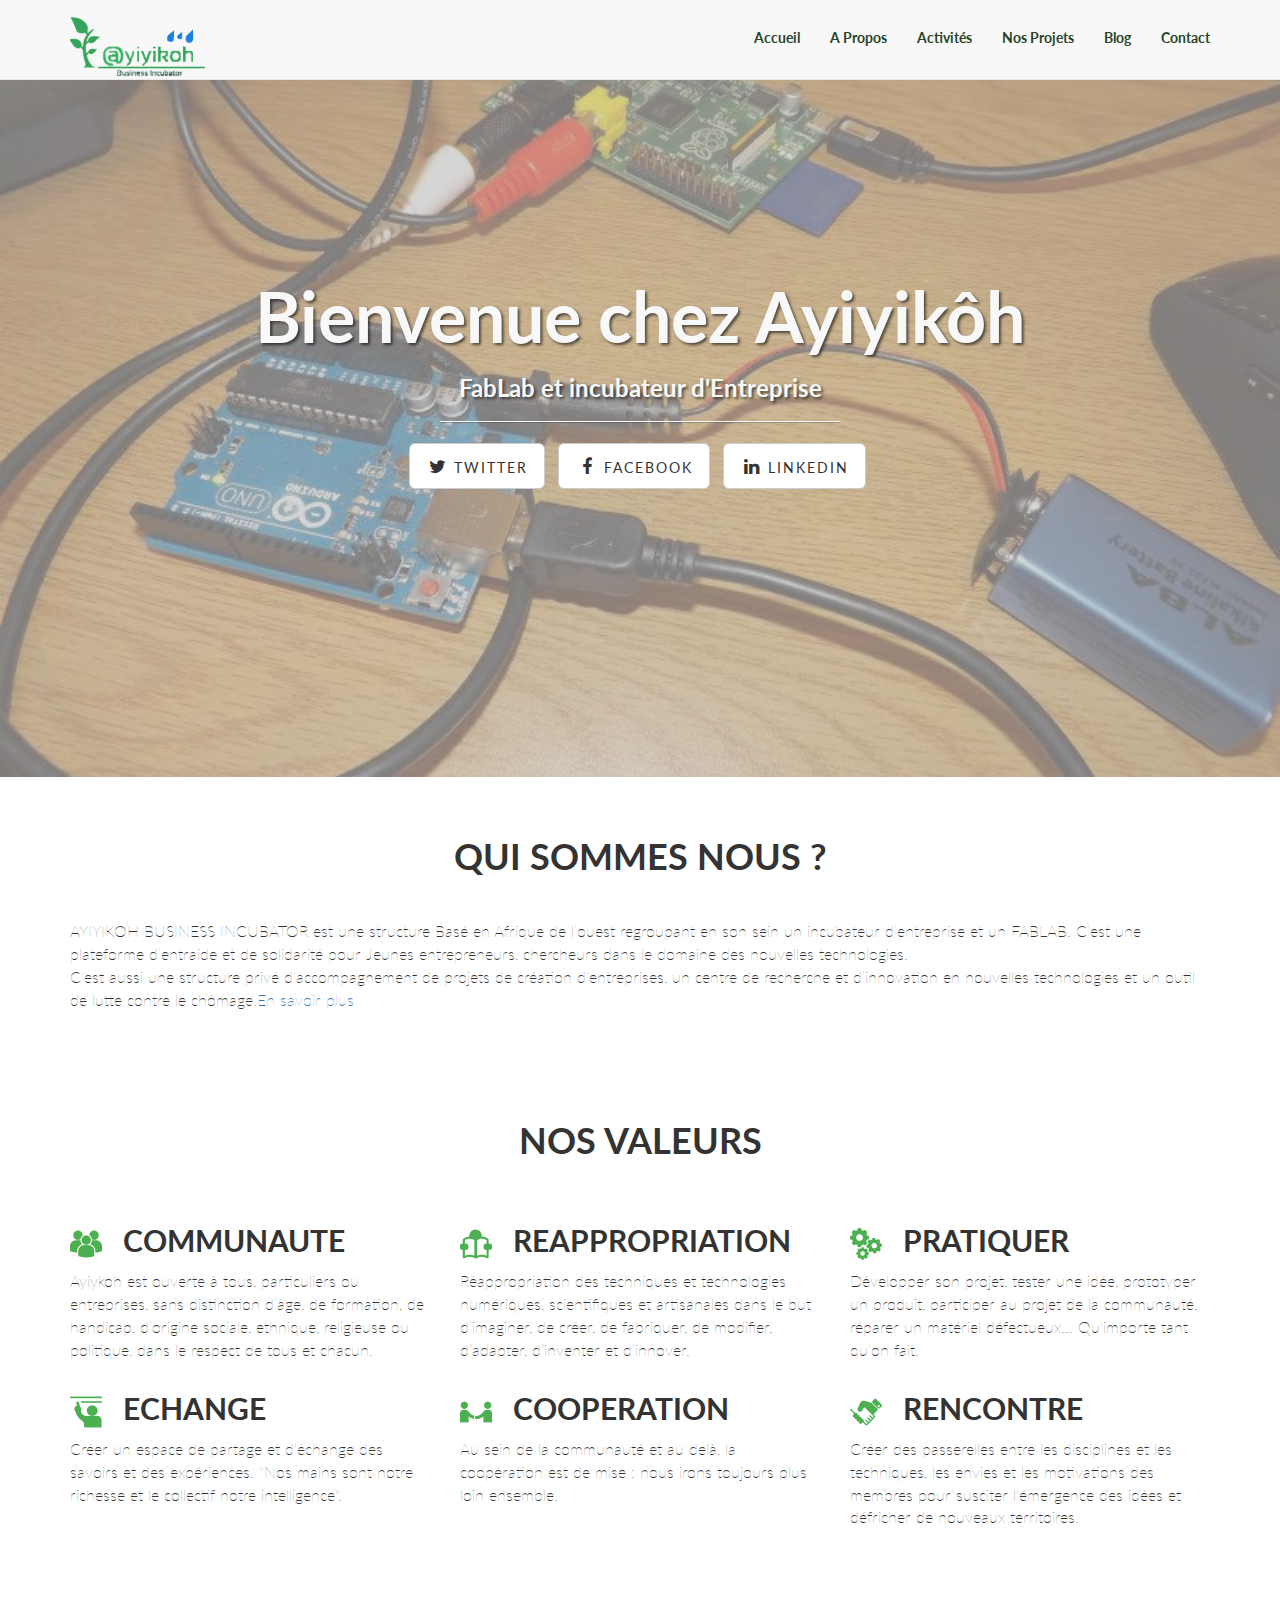
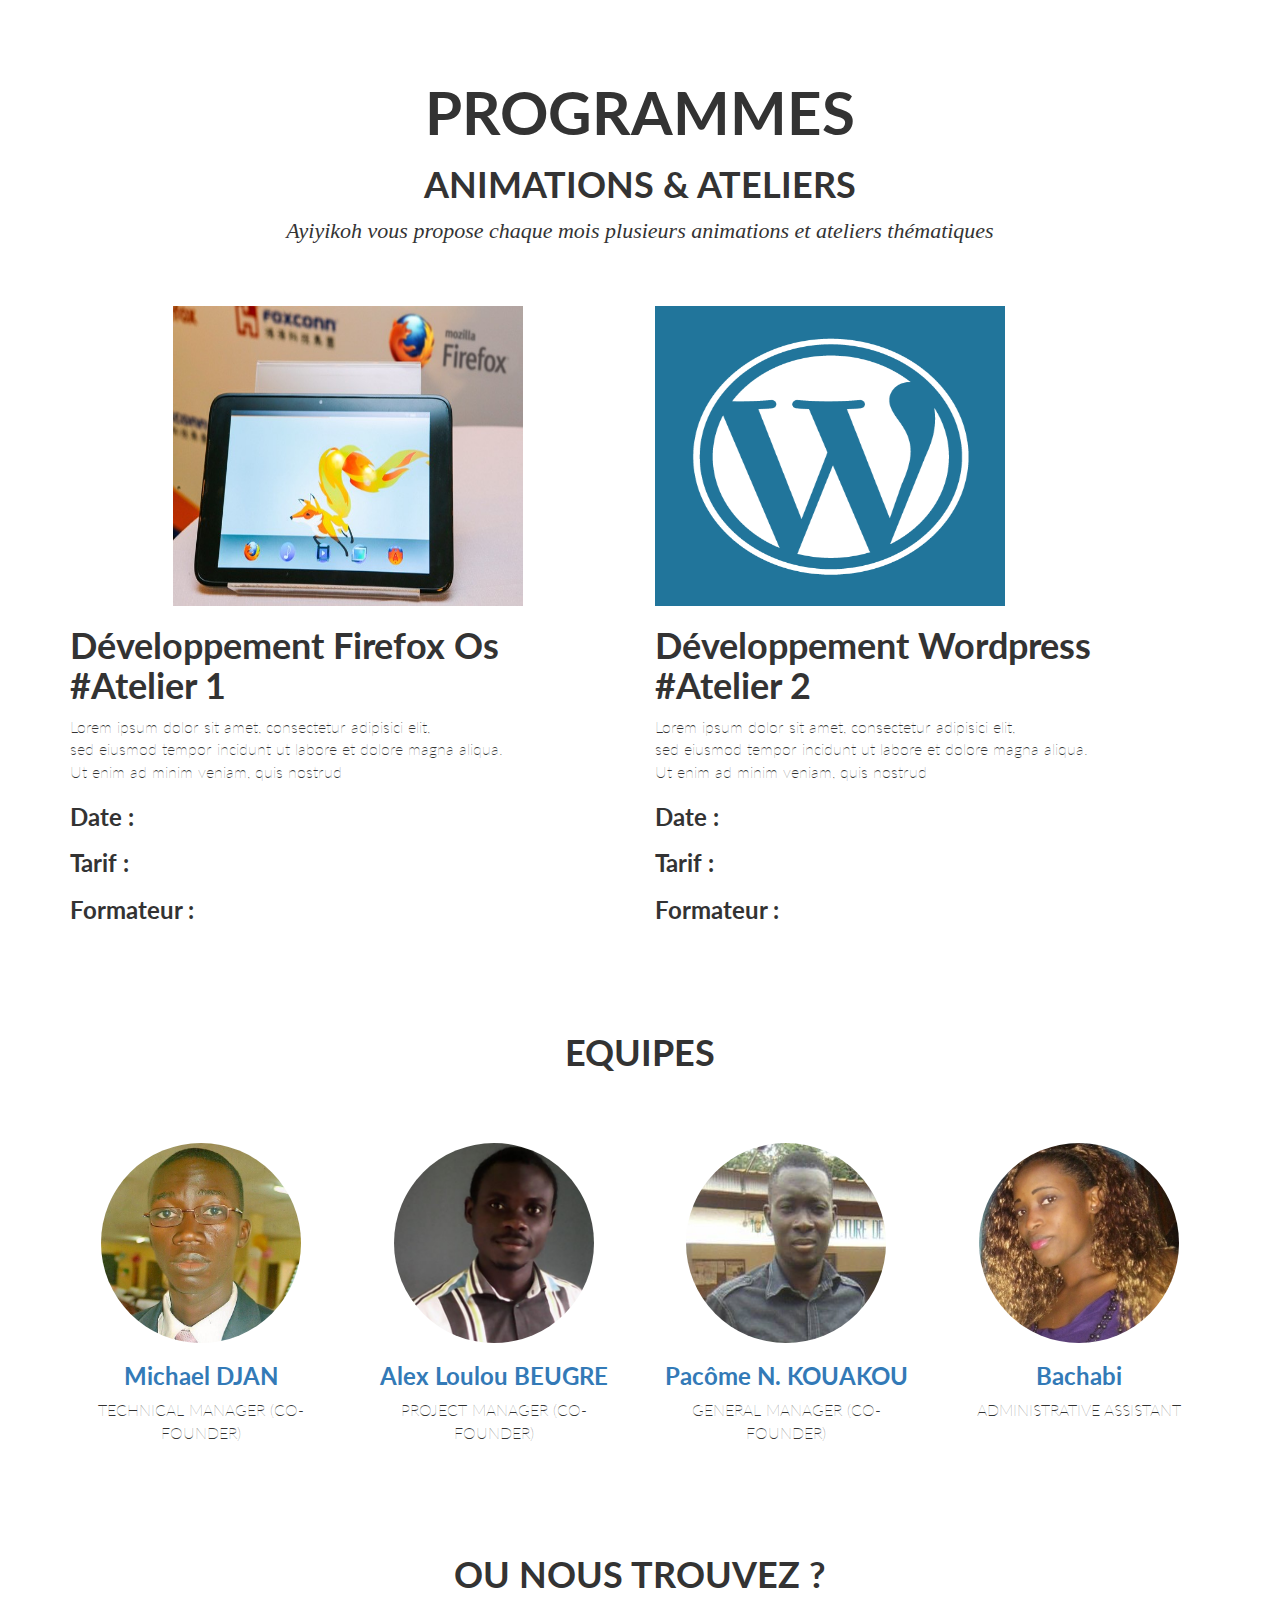
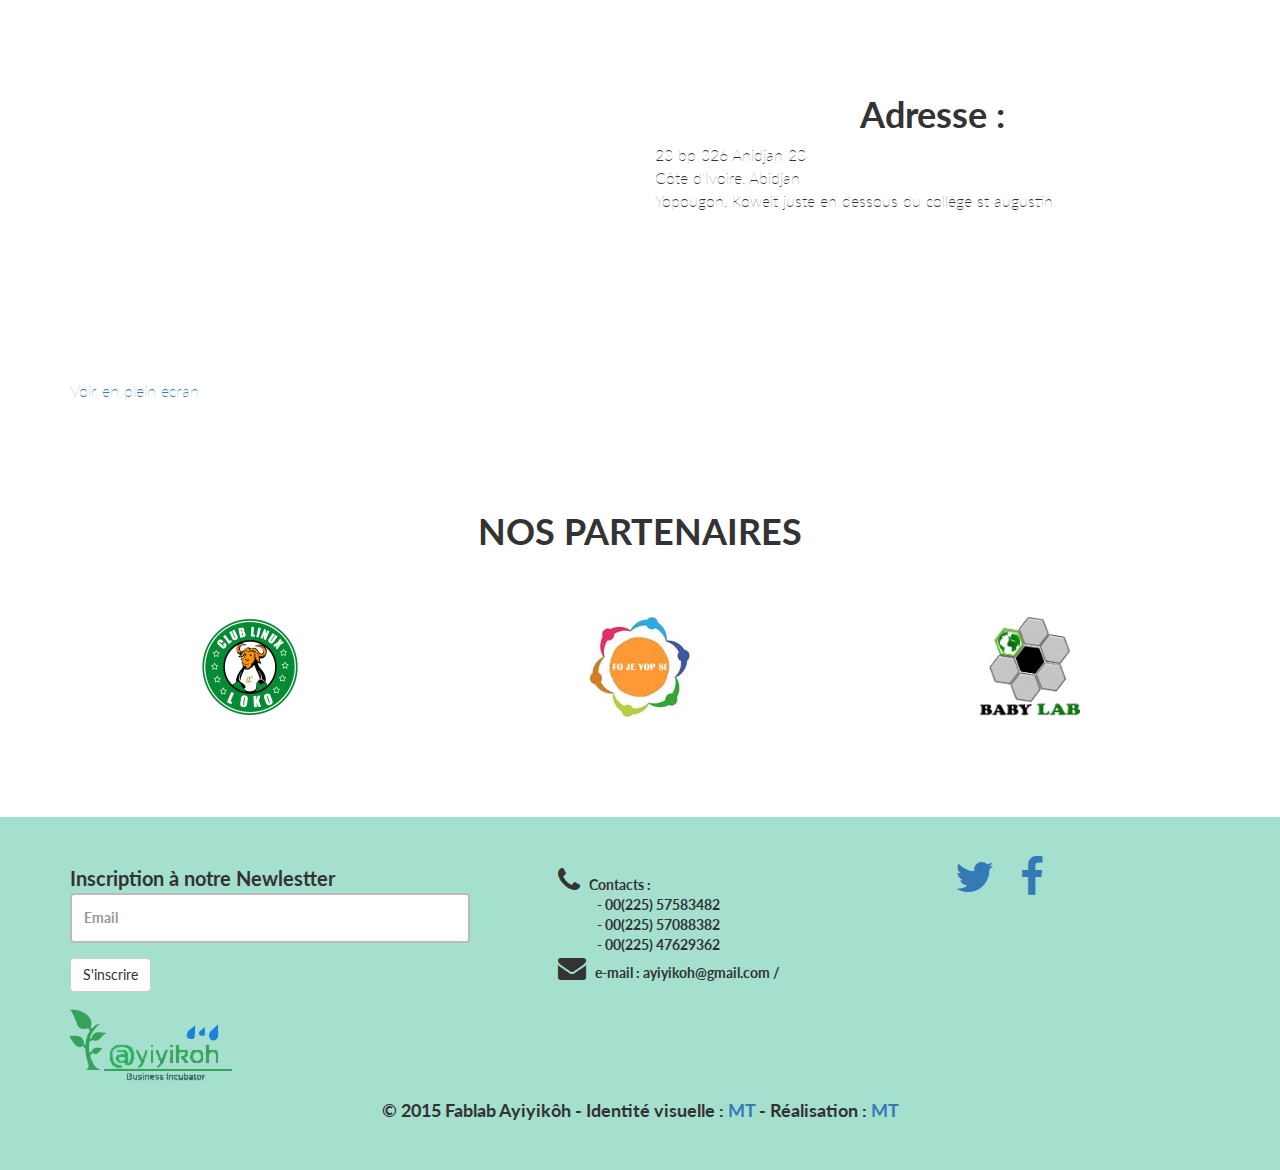
<file: index.html>
<!DOCTYPE html>
    <head>
        <meta charset="utf-8">
        <meta http-equiv="X-UA-Compatible" content="IE=edge">
        <meta name="viewport" content="width=device-width, initial-scale=1">
        <meta name="description" content="">
        <meta name="author" content="">
        <title>Bienvenue a Ayiyikoh</title>
        <!-- Bootstrap Core CSS -->
        <link href="css/bootstrap.min.css" rel="stylesheet">
        <!-- Custom CSS -->
        <link href="css/landing-page.css" rel="stylesheet">
        <!-- Custom Fonts -->
        <link href="font-awesome/css/font-awesome.min.css" rel="stylesheet" type="text/css">
        <link href="http://fonts.googleapis.com/css?family=Lato:300,400,700,300italic,400italic,700italic" rel="stylesheet" type="text/css">
        <!-- HTML5 Shim and Respond.js IE8 support of HTML5 elements and media
        queries -->
        <!-- WARNING: Respond.js doesn't work if you view the page via file://
        -->
        <!--[if lt IE 9]>
            <script src="https://oss.maxcdn.com/libs/html5shiv/3.7.0/html5shiv.js"></script>
            <script src="https://oss.maxcdn.com/libs/respond.js/1.4.2/respond.min.js"></script>
        <![endif]-->
        <!--script type="text/javascript">
            $('#alex').on('shown.bs.modal', function () {
            $('#myInput').focus()
        })
        </script>-->
    </head><body>
        <!-- Navigation -->
        <nav class="navbar navbar-default navbar-fixed-top topnav" role="navigation" id="fixed">
            <div class="container topnav">
                <!-- Brand and toggle get grouped for better mobile display -->
                <div class="navbar-header">
                    <button type="button" class="navbar-toggle" data-toggle="collapse" data-target="#bs-example-navbar-collapse-1">
                        <span class="sr-only">Toggle navigation</span>
                        <span class="icon-bar"></span>
                        <span class="icon-bar"></span>
                        <span class="icon-bar"></span>
                    </button>
                    <a class="navbar-brand topnav" href="index.html"><img src="img/logo.png" style="height:70px;"></a>
                </div>
                <!-- Collect the nav links, forms, and other content for toggling -->
                <div class="collapse navbar-collapse" id="bs-example-navbar-collapse-1" style="padding-top:13px;">
                    <ul class="nav navbar-nav navbar-right">
                        <li>
                            <a href="index.html" class="active">Accueil</a>
                        </li>
                        <li>
                            <a href="about.html">A Propos</a>
                        </li>
                        <li>
                            <a href="#programme">Activités</a>
                        </li>
                        <li>
                            <a href="projet.html">Nos Projets</a>
                        </li>
                        <li>
                            <a target="_blank" href="https://en.wordpress.com/typo/?subdomain=ayiyikoh">Blog</a>
                        </li>
                        <li>
                            <a href="contact.php">Contact</a>
                        </li>
                    </ul>
                </div>
                <!-- /.navbar-collapse -->
            </div>
            <!-- /.container -->
        </nav>
        <!-- Header -->
        <a name="about"></a>
        <div class="intro-header">
            <div class="container">
                <div class="row">
                    <div class="col-lg-12">
                        <div class="intro-message">
                            <h1>Bienvenue chez Ayiyikôh</h1>
                            <h3>FabLab et incubateur d'Entreprise</h3>
                            <hr class="intro-divider">
                            <ul class="list-inline intro-social-buttons">
                                <li>
                                    <a target="_blank" href="https://twitter.com/ayiyikoh" class="btn btn-default btn-lg"><i class="fa fa-twitter fa-fw"></i> <span class="network-name">Twitter</span></a>
                                </li>
                                <li>
                                    <a target="_blank" href="https://www.facebook.com/ayiyikoh?fref=ts" class="btn btn-default btn-lg"><i class="fa fa-facebook fa-fw"></i> <span class="network-name">Facebook</span></a>
                                </li>
                                <li>
                                    <a href="#" class="btn btn-default btn-lg"><i class="fa fa-linkedin fa-fw"></i> <span class="network-name">Linkedin</span></a>
                                </li>
                            </ul>
                        </div>
                    </div>
                </div>
            </div>
            <!-- /.container -->
        </div>
        <!-- /.intro-header -->
        <div class="section">
            <div class="container">
                <div class="row">
                    <div class="col-md-12">
                        <h1 class="text-center valeurs">QUI SOMMES NOUS ?</h1>
                    </div>
                </div>
            </div>
            <div class="container">
                <div class="row">
                    <div class="col-md-12">
                        <p>AYIYIKOH BUSINESS INCUBATOR est une structure Basé en Afrique de l’ouest regroupant en son sein un incubateur d’entreprise et un FABLAB. C’est une plateforme d’entraide et de solidarité pour Jeunes entrepreneurs, chercheurs dans le domaine des nouvelles technologies. <br>C'est aussi une structure privé d'accompagnement de projets de création d'entreprises, un centre de recherche et d’innovation en nouvelles technologies et un outil de lutte contre le chômage.<a href="about.html">En savoir plus</a></p>
                    </div>
                </div>
            </div>
        </div>
        <!-- Page Content -->
        <div class="section" id="nos_valeurs">
            <div class="container">
                <div class="row">
                    <div class="col-md-12">
                        <h1 class="text-center valeurs">NOS VALEURS</h1>
                    </div>
                </div>
            </div>
            <div class="container">
                <div class="row">
                    <div class="col-md-4">
                        <h2>
                            <img src="img/ico/communauté.png">&nbsp; &nbsp;COMMUNAUTE</h2>
                        <p>Ayiykoh est ouverte à tous, particuliers ou entreprises, sans distinction
                            d’âge, de formation, de handicap, d’origine sociale, ethnique, religieuse
                            ou politique, dans le respect de tous et chacun.</p>
                    </div>
                    <div class="col-md-4">
                        <h2>
                            <img src="img/ico/apprendre.png">&nbsp; &nbsp;REAPPROPRIATION</h2>
                        <p>Réappropriation des techniques et technologies numériques, scientifiques
                            et artisanales dans le but d’imaginer, de créer, de fabriquer, de modifier,
                            d’adapter, d’inventer et d’innover.</p>
                    </div>
                    <div class="col-md-4">
                        <h2>
                            <img src="img/ico/ic.png">&nbsp; &nbsp;PRATIQUER</h2>
                        <p>Développer son projet, tester une idée, prototyper un produit, participer
                            au projet de la communauté, réparer un matériel défectueux... Qu'importe
                            tant qu'on fait.</p>
                    </div>
                </div>
            </div>
            <div class="container">
                <div class="row">
                    <div class="col-md-4">
                        <h2>
                            <img src="img/ico/partage.png">&nbsp; &nbsp;ECHANGE</h2>
                        <p>Créer un espace de partage et d'échange des savoirs et des expériences.
                            "Nos mains sont notre richesse et le collectif notre intelligence".</p>
                    </div>
                    <div class="col-md-4">
                        <h2>
                            <img src="img/ico/cooperation.png">&nbsp; &nbsp;COOPERATION</h2>
                        <p>Au sein de la communauté et au delà, la coopération est de mise : nous
                            irons toujours plus loin ensemble.</p>
                    </div>
                    <div class="col-md-4">
                        <h2>
                            <img src="img/ico/rencontre.png">&nbsp; &nbsp;RENCONTRE</h2>
                        <p>Créer des passerelles entre les disciplines et les techniques, les envies
                            et les motivations des membres pour susciter l'émergence des idées et défricher
                            de nouveaux territoires.</p>
                    </div>
                </div>
            </div>
        </div>
        <!--PROGRAMMES -->
        <div class="section" id="programme">
            <div class="container">
                <div class="row">
                    <div class="col-md-12">
                        <h1 class="text-center" id="programme">PROGRAMMES</h1>
                        <h1 class="text-center">ANIMATIONS &amp; ATELIERS</h1>
                        <p align="center" id="titre-bas" style="padding-bottom:50px;">Ayiyikoh vous propose chaque mois plusieurs animations et ateliers thématiques</p>
                    </div>
                </div>
            </div>
            <div class="container">
                <div class="row">
                    <div class="col-md-6">
                        <img src="img/atelier1.jpg" class="img-responsive center-block">
                        <h1>Développement Firefox Os #Atelier 1</h1>
                        <p></p>
                        <p>Lorem ipsum dolor sit amet, consectetur adipisici elit,
                            <br>sed eiusmod tempor incidunt ut labore et dolore magna aliqua.
                            <br>Ut enim ad minim veniam, quis nostrud</p>
                        <h3>Date :</h3>
                        <h3>Tarif :</h3>
                        <h3>Formateur :</h3>
                    </div>
                    <div class="col-md-6">
                        <img src="img/atelier2.png" class="img-responsive">
                        <h1>Développement Wordpress #Atelier 2</h1>
                        <p></p>
                        <p>Lorem ipsum dolor sit amet, consectetur adipisici elit,
                            <br>sed eiusmod tempor incidunt ut labore et dolore magna aliqua.
                            <br>Ut enim ad minim veniam, quis nostrud</p>
                        <h3>Date :</h3>
                        <h3>Tarif :</h3>
                        <h3>Formateur :</h3>
                    </div>
                </div>
            </div>
        </div>
        <!--Les fondateurs -->
        <div class="section">
            <div class="container">
                <div class="row">
                    <div class="col-md-12">
                        <h1 class="text-center">EQUIPES</h1>
                    </div>
                </div>
                <div class="row" id="paddind-equipe">
                    <div class="col-md-3">
                        <img src="img/image1.jpg" class="center-block img-circle img-responsive">
                        
                        <h3 class="text-center">
                            <a data-toggle="modal" data-target="#popup" href="#popup">Michael DJAN</a>
                        </h3>
                        <p class="text-center">TECHNICAL MANAGER (CO-FOUNDER)</p>
                    </div>
                    <!-- popou koidja -->
                    <div class="modal fade" id="popup">
                        <div class="modal-dialog">
                            <div class="modal-content">
                                <div class="modal-header">
                                    <button type="button" class="close" data-dismiss="modal" aria-hidden="true">×</button>
                                    <h1 class="modal-title">Michael DJAN</h1>
                                </div>
                                <div class="modal-body">
                                    <p>Michael DJAN</p>
                                </div>
                                <div class="modal-footer">
                                    <a href="#"><i class="fa fa-3x fa-fw fa-twitter text-inverse"></i></a>
                                    <a href="#"><i class="fa fa-3x fa-fw fa-facebook text-inverse"></i></a>
                                </div>
                            </div>
                        </div>
                    </div>
                    <div class="col-md-3">
                        <img src="img/image2.jpg" class="center-block img-circle img-responsive">
                        <h3 class="text-center">
                            <a data-toggle="modal" data-target="#alex" href="#alex">Alex Loulou BEUGRE</a>
                        </h3>
                        <p class="text-center">PROJECT MANAGER (CO-FOUNDER)</p>
                    </div>
                    <!-- popou koidja -->
                    <div class="modal fade" id="alex">
                        <div class="modal-dialog">
                            <div class="modal-content">
                                <div class="modal-header">
                                    <button type="button" class="close" data-dismiss="modal" aria-hidden="true">×</button>
                                    <h1 class="modal-title">Alex Loulou BEUGRE</h1>
                                </div>
                                <div class="modal-body">
                                    <p>Alex Loulou BEUGRE</p>
                                </div>
                                <div class="modal-footer">
                                    <a href="#"><i class="fa fa-3x fa-fw fa-twitter text-inverse"></i></a>
                                    <a href="#"><i class="fa fa-3x fa-fw fa-facebook text-inverse"></i></a>
                                </div>
                            </div>
                        </div>
                    </div>
                    <div class="col-md-3">
                        <img src="img/image3.jpg" class="center-block img-circle img-responsive">
                        <h3 class="text-center">
                            <a data-toggle="modal" data-target="#pacome" href="#pacome">Pacôme N. KOUAKOU</a>
                        </h3>
                        <p class="text-center">GENERAL MANAGER (CO-FOUNDER)</p>
                    </div>
                    <!-- popou koidja -->
                    <div class="modal fade" id="pacome">
                        <div class="modal-dialog">
                            <div class="modal-content">
                                <div class="modal-header">
                                    <button type="button" class="close" data-dismiss="modal" aria-hidden="true">×</button>
                                    <h1 class="modal-title">Pacôme N. KOUAKOU</h1>
                                </div>
                                <div class="modal-body">
                                    <p>Pacome</p>
                                </div>
                                <div class="modal-footer">
                                    <a href="#"><i class="fa fa-3x fa-fw fa-twitter text-inverse"></i></a>
                                    <a href="#"><i class="fa fa-3x fa-fw fa-facebook text-inverse"></i></a>
                                </div>
                            </div>
                        </div>
                    </div>
                    <div class="col-md-3">
                        <img src="img/image4.jpg" class="center-block img-circle img-responsive">
                        <h3 class="text-center">
                            <a data-toggle="modal" data-target="#bachabi" href="#bachabi">Bachabi</a>
                        </h3>
                        <p class="text-center">ADMINISTRATIVE ASSISTANT</p>
                    </div>
                    <!-- popou koidja -->
                    <div class="modal fade" id="bachabi">
                        <div class="modal-dialog">
                            <div class="modal-content">
                                <div class="modal-header">
                                    <button type="button" class="close" data-dismiss="modal" aria-hidden="true">×</button>
                                    <h1 class="modal-title">Bachabi</h1>
                                </div>
                                <div class="modal-body">
                                    <p>Bachabi</p>
                                </div>
                                <div class="modal-footer">
                                    <a href="#"><i class="fa fa-3x fa-fw fa-twitter text-inverse"></i></a>
                                    <a href="#"><i class="fa fa-3x fa-fw fa-facebook text-inverse"></i></a>
                                </div>
                            </div>
                        </div>
                    </div>
                </div>
            </div>
        </div>
        <!--contactez nous -->
        <div class="section ecart-top" id="#">
            <div class="container" style="padding-bottom:70px;">
                <div class="row">
                    <div class="col-md-12">
                        <h1 class="text-center">OU NOUS TROUVEZ ?</h1>
                    </div>
                </div>
            </div>
            <div class="container">
                <div class="row">
                    <div class="col-md-6">
                        <iframe width="100%" height="300px" frameBorder="0" src="https://umap.openstreetmap.fr/fr/map/ayiykoh_57972?scaleControl=false&miniMap=false&scrollWheelZoom=false&zoomControl=true&allowEdit=false&moreControl=true&datalayersControl=true&onLoadPanel=undefined&captionBar=false#16/5.3236/-4.0560"></iframe><p><a href="https://umap.openstreetmap.fr/fr/map/ayiykoh_57972">Voir en plein écran</a></p>
                    </div>
                    <div class="col-md-6">
                        <h1 class="text-center">Adresse :</h1>
                        <p>23 bp 326 Anidjan 23
                            <br />Côte d'Ivoire, Abidjan
                            <br />Yopougon, Koweit juste en dessous du collège st augustin </p>
                    </div>
                </div>
            </div>
        </div>
        <div class="section" id="partenaire"  style="padding-bottom:100px;">
          <div class="container">
            <div class="row">
              <div class="col-md-12">
                <h1 class="text-center" style="padding-bottom:55px;">NOS PARTENAIRES</h1>
              </div>
            </div>
            <div class="row">
              <div class="col-md-4">
                <a><img src="img/partenaires/partenaire1.jpg" class="img-responsive center-block"></a>
              </div>
              <div class="col-md-4">
                <a><img src="img/partenaires/partenaire2.jpg" class="img-responsive center-block"></a>
              </div>
              <div class="col-md-4">
                <a><img src="img/partenaires/partenaire3.jpg" class="img-responsive center-block"></a>
              </div>
           
            </div>
          </div>
        </div>
        <footer class="section section-primary" id="contact">
            <div class="container">
                <div class="row">
                    <div class="col-md-5">
                        <form class="form-horizontal" role="form">
                            <div class="form-group">
                                <div class="col-sm-12">
                                    <label for="email" class="control-label">Inscription à notre Newlestter</label>
                                </div>
                                <div class="col-sm-12">
                                    <input type="email" class="form-control" id="email" placeholder="Email" style="width:400px;">
                                </div>
                            </div>
                            <div class="form-group">
                                <div class="col-sm-10">
                                    <button type="submit" class="btn btn-default">S'inscrire</button>
                                </div>
                            </div>
                        </form>
                    </div>
                    <div class="col-md-4">
                        <p>
                            
                            <div class="ace-line primary-author-a-1z67zuz76zkz122zz75zpz81zyz122zez76zz88zz122zz83z" id="magicdomid780">
                                <span class="author-a-1z67zuz76zkz122zz75zpz81zyz122zez76zz88zz122zz83z">
                                <i class="fa fa-2x fa fa-phone"></i>&nbsp;&nbsp;&nbsp;Contacts : 
                                <br />&nbsp;&nbsp;&nbsp;&nbsp;&nbsp;&nbsp;&nbsp;&nbsp;&nbsp;&nbsp;&nbsp;&nbsp;&nbsp;- 00(225) 57583482
                                <br />&nbsp;&nbsp;&nbsp;&nbsp;&nbsp;&nbsp;&nbsp;&nbsp;&nbsp;&nbsp;&nbsp;&nbsp;&nbsp;- 00(225) 57088382
                                <br />&nbsp;&nbsp;&nbsp;&nbsp;&nbsp;&nbsp;&nbsp;&nbsp;&nbsp;&nbsp;&nbsp;&nbsp;&nbsp;- 00(225) 47629362
                                <br /><i class="fa fa-2x fa fa-envelope"></i>&nbsp;&nbsp;&nbsp;e-mail : ayiyikoh@gmail.com /</span>
                            </div>
                        </p>
                    </div>
                    <div class="col-md-3">
                        <a target="_blank" href="https://twitter.com/ayiyikoh"><i class="fa fa-3x fa-fw fa-twitter text-inverse"></i></a>
                        <a target="_blank" href="https://www.facebook.com/ayiyikoh?fref=ts"><i class="fa fa-3x fa-fw fa-facebook text-inverse"></i></a>
                    </div>
                </div>
                <div class="row">
                    <div class="col-md-12">
                        <img src="img/logo.png">
                    </div>
                </div>
                <div class="row">
                    <div class="col-md-12">
                        <h4 class="text-center">&copy;  2015 Fablab Ayiyikôh - Identité visuelle : <a target="_blank" href="http://www.telekoura.tk">MT</a> - Réalisation : <a target="_blank" href="http://www.telekoura.tk">MT</a><h4>
                    </div>
                </div>
            </div> 
        </footer>
        <!-- jQuery -->
        <script src="js/jquery.js"></script>
        <!-- Bootstrap Core JavaScript -->
        <script src="js/bootstrap.min.js"></script>
    

</body>
</html>
</file>
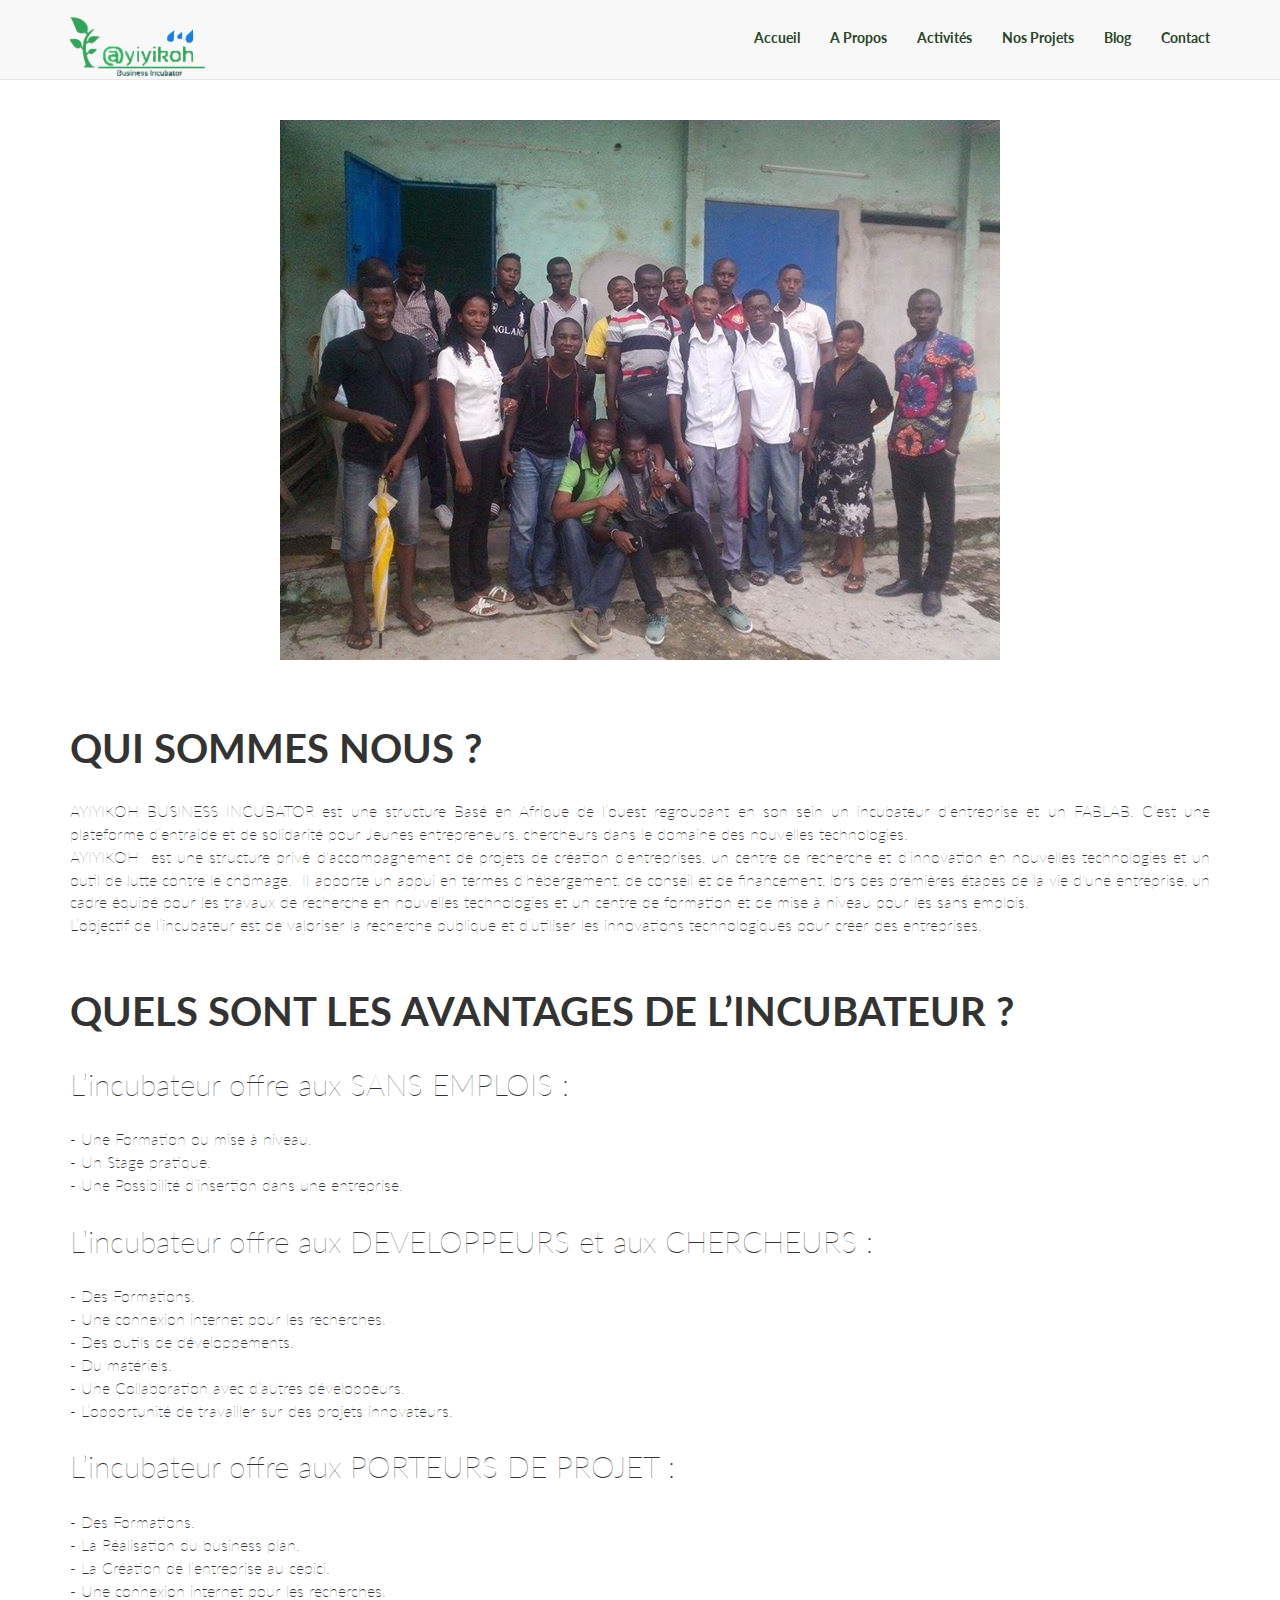
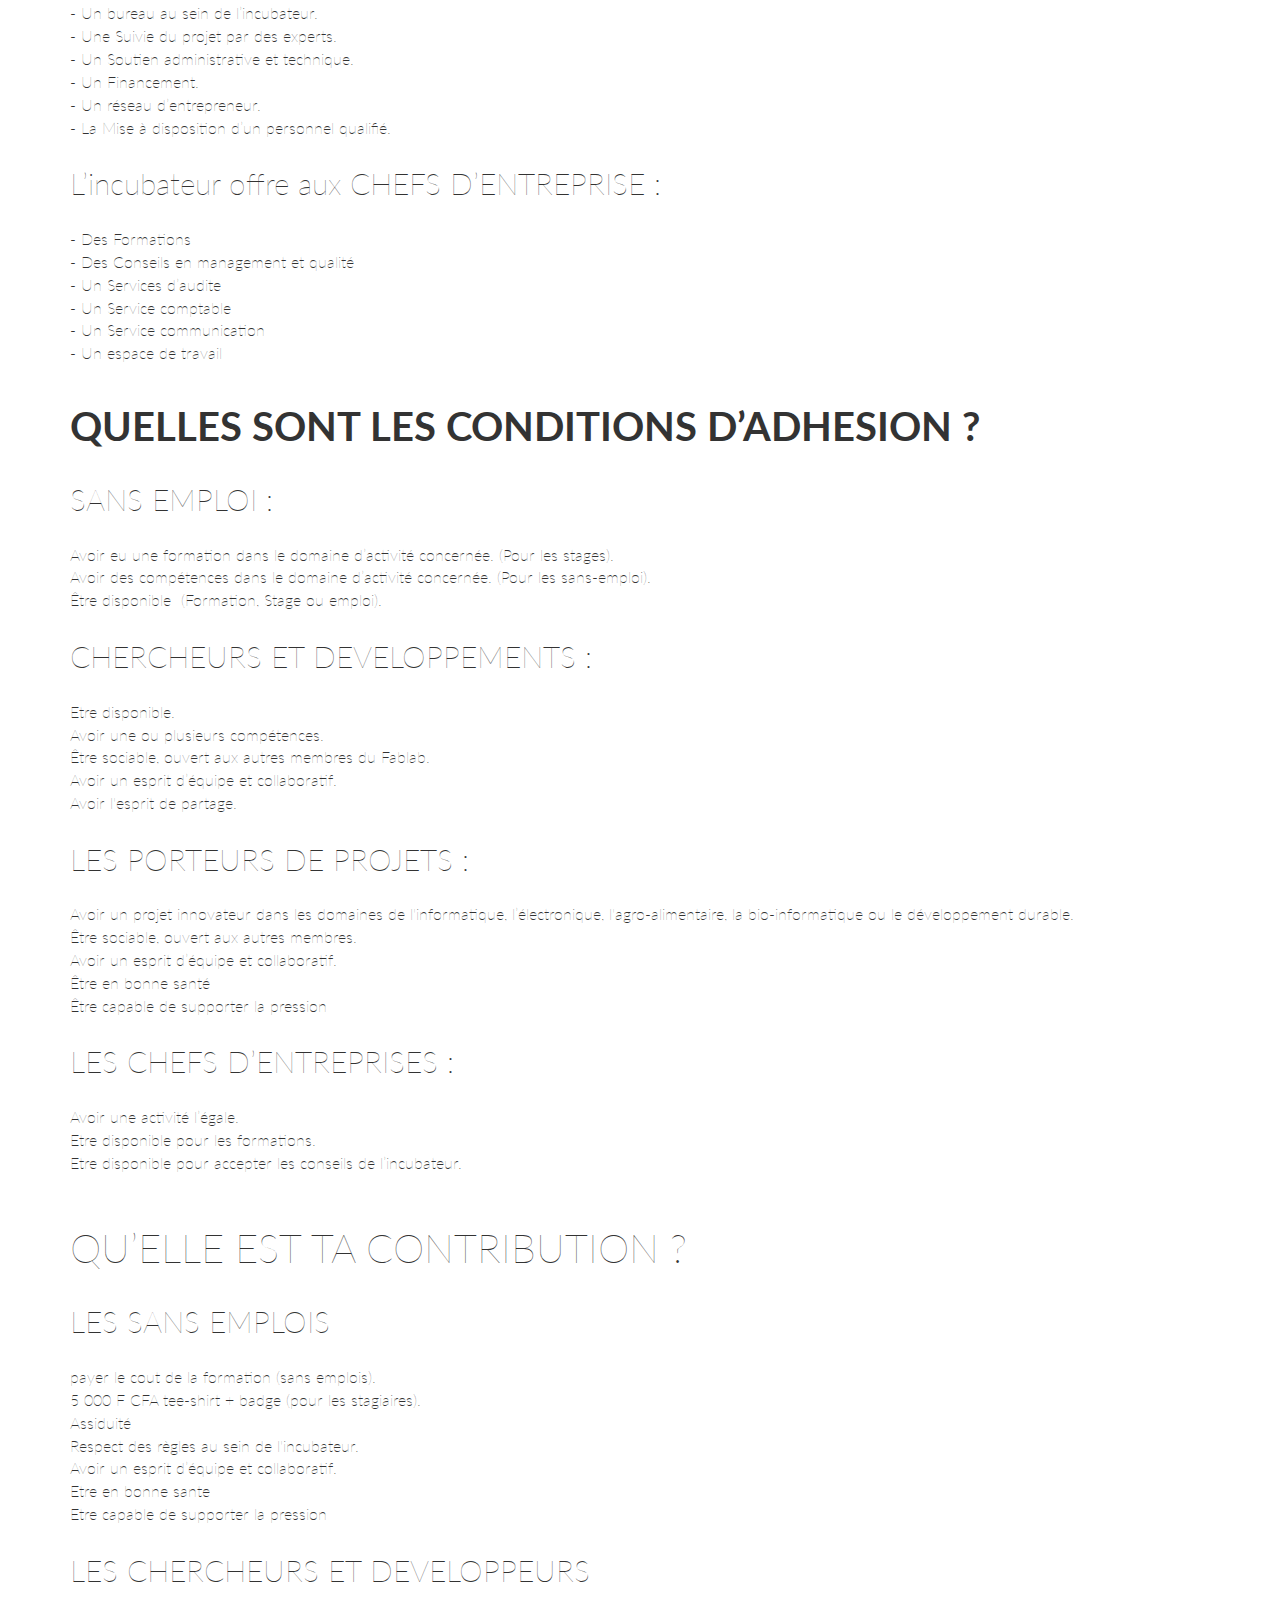
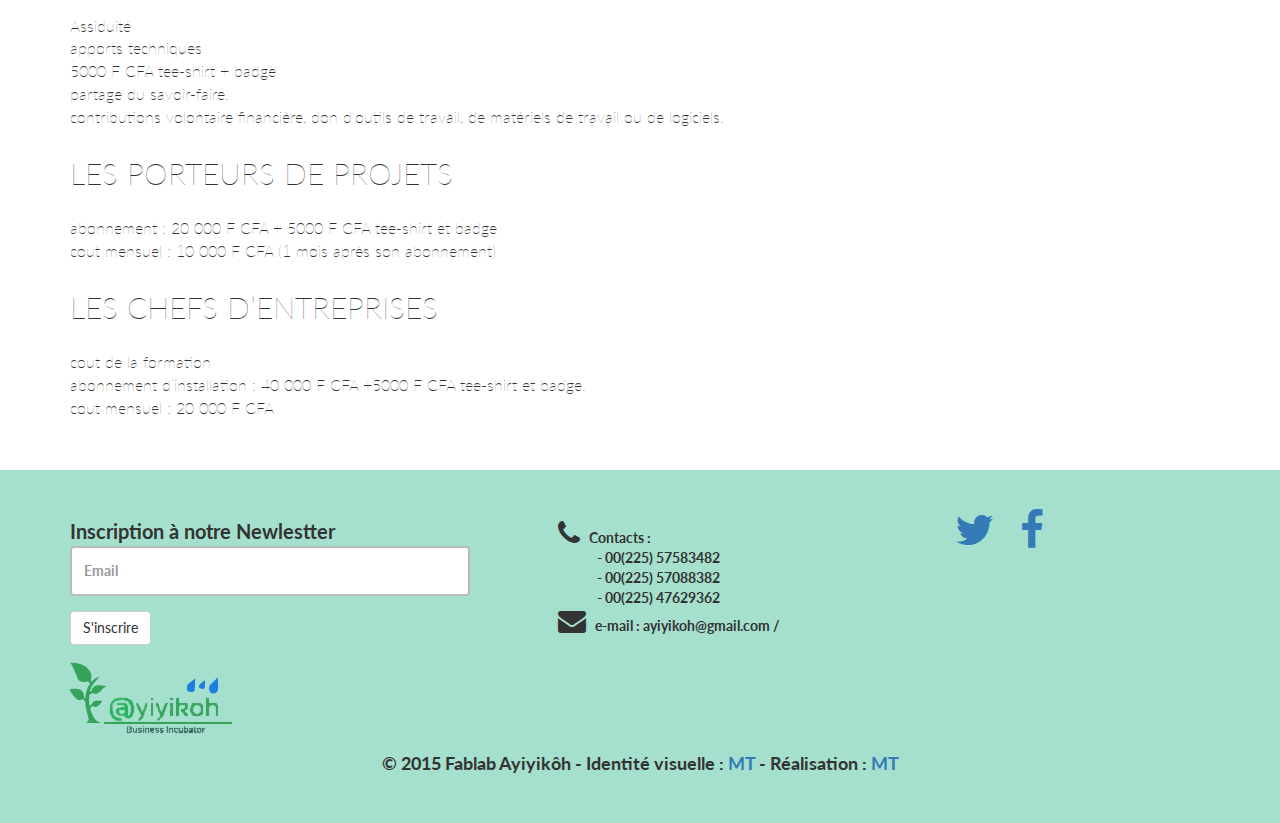
<file: about.html>
<!DOCTYPE html>
    <head>
        <meta charset="utf-8">
        <meta http-equiv="X-UA-Compatible" content="IE=edge">
        <meta name="viewport" content="width=device-width, initial-scale=1">
        <meta name="description" content="">
        <meta name="author" content="">
        <title>A propos Ayiyikoh</title>
        <!-- Bootstrap Core CSS -->
        <link href="css/bootstrap.min.css" rel="stylesheet">
        <!-- Custom CSS -->
        <link href="css/landing-page.css" rel="stylesheet">
        <!-- Custom Fonts -->
        <link href="font-awesome/css/font-awesome.min.css" rel="stylesheet" type="text/css">
        <link href="http://fonts.googleapis.com/css?family=Lato:300,400,700,300italic,400italic,700italic" rel="stylesheet" type="text/css">
        <!-- HTML5 Shim and Respond.js IE8 support of HTML5 elements and media
        queries -->
        <!-- WARNING: Respond.js doesn't work if you view the page via file://
        -->
        <!--[if lt IE 9]>
            <script src="https://oss.maxcdn.com/libs/html5shiv/3.7.0/html5shiv.js"></script>
            <script src="https://oss.maxcdn.com/libs/respond.js/1.4.2/respond.min.js"></script>
        <![endif]-->
       
    </head><body>
        <!-- Navigation -->
        <nav class="navbar navbar-default navbar-fixed-top topnav" role="navigation" id="fixed">
            <div class="container topnav">
                <!-- Brand and toggle get grouped for better mobile display -->
                <div class="navbar-header">
                    <button type="button" class="navbar-toggle" data-toggle="collapse" data-target="#bs-example-navbar-collapse-1">
                        <span class="sr-only">Toggle navigation</span>
                        <span class="icon-bar"></span>
                        <span class="icon-bar"></span>
                        <span class="icon-bar"></span>
                    </button>
                    <a class="navbar-brand topnav" href="index.html"><img src="img/logo.png" style="height:70px;"></a>
                </div>
                <!-- Collect the nav links, forms, and other content for toggling -->
                <div class="collapse navbar-collapse" id="bs-example-navbar-collapse-1" style="padding-top:13px;">
                    <ul class="nav navbar-nav navbar-right">
                        <li>
                            <a href="index.html">Accueil</a>
                        </li>
                        <li>
                            <a href="about.html">A Propos</a>
                        </li>
                        <li>
                            <a href="index.html">Activités</a>
                        </li>
                        <li>
                            <a href="projet.html">Nos Projets</a>
                        </li>
                        <li>
                            <a target="_blank" href="https://en.wordpress.com/typo/?subdomain=ayiyikoh">Blog</a>
                        </li>
                        <li>
                            <a href="contact.php">Contact</a>
                        </li>
                    </ul>
                </div>
                <!-- /.navbar-collapse -->
            </div>
            <!-- /.container -->
        </nav>

        <div class="section"></div>
        <div class="section">
            <div class="container">
                <div class="row">
                    <div class="col-md-12">
                    <img src="img/about.jpg" class="img-responsive center-block" style="padding-bottom:60px;">
     <p style="text-align: justify;"><span style="font-size: 40px;"><strong>QUI SOMMES NOUS&nbsp;?</strong></span><br /><br />AYIYIKOH BUSINESS INCUBATOR est une structure Bas&eacute; en Afrique de l&rsquo;ouest regroupant en son sein un incubateur d&rsquo;entreprise et un FABLAB. C&rsquo;est une plateforme d&rsquo;entraide et de solidarit&eacute; pour Jeunes entrepreneurs, chercheurs dans le domaine des nouvelles technologies. <br />AYIYIKOH&nbsp; est une structure priv&eacute; d'accompagnement de projets de cr&eacute;ation d'entreprises, un centre de recherche et d&rsquo;innovation en nouvelles technologies et un outil de lutte contre le ch&ocirc;mage.&nbsp; Il apporte un appui en termes d'h&eacute;bergement, de conseil et de financement, lors des premi&egrave;res &eacute;tapes de la vie d'une entreprise, un cadre &eacute;quip&eacute; pour les travaux de recherche en nouvelles technologies et un centre de formation et de mise &agrave; niveau pour les sans emplois.<br />L&rsquo;objectif de l&rsquo;incubateur est de valoriser la recherche publique et d&rsquo;utiliser les innovations technologiques pour cr&eacute;er des entreprises.<br /><br /><br /><span style="font-size: 40px;"><strong>QUELS SONT LES AVANTAGES DE L&rsquo;INCUBATEUR&nbsp;?</strong></span><br /><br /><span style="font-size: 30px;">L&rsquo;incubateur offre aux SANS EMPLOIS :</span><br /><br />- Une Formation ou mise &agrave; niveau.<br />- Un Stage pratique.<br />- Une Possibilit&eacute; d&rsquo;insertion dans une entreprise.<br /><br /><span style="font-size: 30px;">L&rsquo;incubateur offre aux DEVELOPPEURS et aux CHERCHEURS&nbsp;:</span><br /><br />- Des Formations.<br />- Une connexion internet pour les recherches.<br />- Des outils de d&eacute;veloppements.<br />- Du mat&eacute;riels.<br />- Une Collaboration avec d&rsquo;autres d&eacute;veloppeurs.<br />- L&rsquo;opportunit&eacute; de travailler sur des projets innovateurs.<br /><br /><span style="font-size: 30px;">L&rsquo;incubateur offre aux PORTEURS DE PROJET&nbsp;:</span><br /><br />- Des Formations.<br />- La R&eacute;alisation du business plan.<br />- La Cr&eacute;ation de l&rsquo;entreprise au cepici.<br />- Une connexion internet pour les recherches.<br />- Un bureau au sein de l&rsquo;incubateur.<br />- Une Suivie du projet par des experts.<br />- Un Soutien administrative et technique.<br />- Un Financement.<br />- Un r&eacute;seau d&rsquo;entrepreneur.<br />- La Mise &agrave; disposition d&rsquo;un personnel qualifi&eacute;.<br /><br /><span style="font-size: 30px;">L&rsquo;incubateur offre aux CHEFS D&rsquo;ENTREPRISE&nbsp;:</span><br /><br />- Des Formations<br />- Des Conseils en management et qualit&eacute;<br />- Un Services d&rsquo;audite<br />- Un Service comptable<br />- Un Service communication<br />- Un espace de travail<br /><br /></p>
<p style="text-align: justify;"><span style="font-size: 40px;"><strong>QUELLES SONT LES CONDITIONS D&rsquo;ADHESION&nbsp;?</strong></span><br /><br /><span style="font-size: 30px;">SANS EMPLOI&nbsp;:</span><br /><br />Avoir eu une formation dans le domaine d&rsquo;activit&eacute; concern&eacute;e. (Pour les stages).<br />Avoir des comp&eacute;tences dans le domaine d&rsquo;activit&eacute; concern&eacute;e. (Pour les sans-emploi).<br />&Ecirc;tre disponible&nbsp; (Formation, Stage ou emploi).<br /><br /><span style="font-size: 30px;">CHERCHEURS ET DEVELOPPEMENTS&nbsp;:</span><br /><br />Etre disponible.<br />Avoir une ou plusieurs comp&eacute;tences. <br />&Ecirc;tre sociable, ouvert aux autres membres du Fablab.<br />Avoir un esprit d&rsquo;&eacute;quipe et collaboratif.<br />Avoir l'esprit de partage.<br /><br /><span style="font-size: 30px;">LES PORTEURS DE PROJETS&nbsp;:</span><br /><br />Avoir un projet innovateur dans les domaines de l'informatique, l&rsquo;&eacute;lectronique, l'agro-alimentaire, la bio-informatique ou le d&eacute;veloppement durable.<br />&Ecirc;tre sociable, ouvert aux autres membres.<br />Avoir un esprit d&rsquo;&eacute;quipe et collaboratif.<br />&Ecirc;tre en bonne sant&eacute;<br />&Ecirc;tre capable de supporter la pression<br /><br /><span style="font-size: 30px;">LES CHEFS D&rsquo;ENTREPRISES&nbsp;:</span><br /><br />Avoir une activit&eacute; l&rsquo;&eacute;gale.<br />Etre disponible pour les formations.<br />Etre disponible pour accepter les conseils de l&rsquo;incubateur.<br /><br /><br /><span style="font-size: 40px;">QU&rsquo;ELLE EST TA CONTRIBUTION&nbsp;?</span><br /><br /><span style="font-size: 30px;">LES SANS EMPLOIS</span><br /><br />payer le cout de la formation (sans emplois).<br />5 000 F CFA tee-shirt + badge (pour les stagiaires).<br />Assiduit&eacute;<br />Respect des r&egrave;gles au sein de l'incubateur.<br />Avoir un esprit d&rsquo;&eacute;quipe et collaboratif.<br />Etre en bonne sante<br />Etre capable de supporter la pression<br /><br /><span style="font-size: 30px;">LES CHERCHEURS ET DEVELOPPEURS</span><br /><br />Assiduit&eacute;<br />apports techniques<br />5000 F CFA tee-shirt + badge<br />partage du savoir-faire.<br />contributions volontaire financi&egrave;re, don d'outils de travail, de mat&eacute;riels de travail ou de logiciels.<br /><br /><span style="font-size: 30px;">LES PORTEURS DE PROJETS</span><br /><br />abonnement&nbsp;: 20&nbsp;000 F CFA + 5000 F CFA tee-shirt et badge<br />cout mensuel&nbsp;: 10 000 F CFA (1 mois apr&egrave;s son abonnement)<br /><br /><span style="font-size: 30px;">LES CHEFS D&rsquo;ENTREPRISES</span><br /><br />cout de la formation<br />abonnement d&rsquo;installation&nbsp;: 40 000 F CFA +5000 F CFA tee-shirt et badge.<br />cout mensuel&nbsp;: 20&nbsp;000 F CFA</p>
</div></div></div></div>
<footer class="section section-primary" id="contact">
            <div class="container">
                <div class="row">
                    <div class="col-md-5">
                        <form class="form-horizontal" role="form">
                            <div class="form-group">
                                <div class="col-sm-12">
                                    <label for="email" class="control-label">Inscription à notre Newlestter</label>
                                </div>
                                <div class="col-sm-12">
                                    <input type="email" class="form-control" id="email" placeholder="Email" style="width:400px;">
                                </div>
                            </div>
                            <div class="form-group">
                                <div class="col-sm-10">
                                    <button type="submit" class="btn btn-default">S'inscrire</button>
                                </div>
                            </div>
                        </form>
                    </div>
                    <div class="col-md-4">
                        <p>
                            
                            <div class="ace-line primary-author-a-1z67zuz76zkz122zz75zpz81zyz122zez76zz88zz122zz83z" id="magicdomid780">
                                <span class="author-a-1z67zuz76zkz122zz75zpz81zyz122zez76zz88zz122zz83z">
                                <i class="fa fa-2x fa fa-phone"></i>&nbsp;&nbsp;&nbsp;Contacts : 
                                <br />&nbsp;&nbsp;&nbsp;&nbsp;&nbsp;&nbsp;&nbsp;&nbsp;&nbsp;&nbsp;&nbsp;&nbsp;&nbsp;- 00(225) 57583482
                                <br />&nbsp;&nbsp;&nbsp;&nbsp;&nbsp;&nbsp;&nbsp;&nbsp;&nbsp;&nbsp;&nbsp;&nbsp;&nbsp;- 00(225) 57088382
                                <br />&nbsp;&nbsp;&nbsp;&nbsp;&nbsp;&nbsp;&nbsp;&nbsp;&nbsp;&nbsp;&nbsp;&nbsp;&nbsp;- 00(225) 47629362
                                <br /><i class="fa fa-2x fa fa-envelope"></i>&nbsp;&nbsp;&nbsp;e-mail : ayiyikoh@gmail.com /</span>
                            </div>
                        </p>
                    </div>
                    <div class="col-md-3">
                        <a target="_blank" href="https://twitter.com/ayiyikoh"><i class="fa fa-3x fa-fw fa-twitter text-inverse"></i></a>
                        <a target="_blank" href="https://www.facebook.com/ayiyikoh?fref=ts"><i class="fa fa-3x fa-fw fa-facebook text-inverse"></i></a>
                    </div>
                </div>
                <div class="row">
                    <div class="col-md-12">
                        <img src="img/logo.png">
                    </div>
                </div>
                <div class="row">
                    <div class="col-md-12">
                        <h4 class="text-center">&copy;  2015 Fablab Ayiyikôh - Identité visuelle : <a target="_blank" href="http://www.telekoura.tk">MT</a> - Réalisation : <a target="_blank" href="http://www.telekoura.tk">MT</a><h4>
                    </div>
                </div>
            </div> 
        </footer>
                <!-- jQuery -->
        <script src="js/jquery.js"></script>
        <!-- Bootstrap Core JavaScript -->
        <script src="js/bootstrap.min.js"></script>
    

</body></html>
</file>
<file: css/landing-page.css>
/*!
 * Start Bootstrap - Landing Page Bootstrap Theme (http://startbootstrap.com)
 * Code licensed under the Apache License v2.0.
 * For details, see http://www.apache.org/licenses/LICENSE-2.0.
 */

body,
html {
    width: 100%;
    height: 100%;
    
}

body,
h1,
h2,
h3,
h4,
h5,
h6 {
    font-family: "Lato","Helvetica Neue",Helvetica,Arial,sans-serif;
    font-weight: 700;
}

.topnav {
    font-size: 14px; 
}

.lead {
    font-size: 18px;
    font-weight: 400;
}

.intro-header {
    padding-top: 50px; /* If you're making other pages, make sure there is 50px of padding to make sure the navbar doesn't overlap content! */
    padding-bottom: 50px;
    text-align: center;
    color: #f8f8f8;
    background: url(../img/1.jpg) no-repeat center center;
    background-size: cover;
}

.intro-message {
    position: relative;
    padding-top: 20%;
    padding-bottom: 20%;
}

.intro-message > h1 {
    margin: 0;
    text-shadow: 2px 2px 3px rgba(0,0,0,0.6);
    font-size: 5em;
}

.intro-divider {
    width: 400px;
    border-top: 1px solid #f8f8f8;
    border-bottom: 1px solid rgba(0,0,0,0.2);
}

.intro-message > h3 {
    text-shadow: 2px 2px 3px rgba(0,0,0,0.6);
}

@media(max-width:767px) {
    .intro-message {
        padding-bottom: 15%;
    }

    .intro-message > h1 {
        font-size: 3em;
    }

    ul.intro-social-buttons > li {
        display: block;
        margin-bottom: 20px;
        padding: 0;
    }

    ul.intro-social-buttons > li:last-child {
        margin-bottom: 0;
    }

    .intro-divider {
        width: 100%;
    }
}

.network-name {
    text-transform: uppercase;
    font-size: 14px;
    font-weight: 400;
    letter-spacing: 2px;
}

.content-section-a {
    padding: 50px 0;
    background-color: #f8f8f8;
}

.content-section-b {
    padding: 50px 0;
    border-top: 1px solid #e7e7e7;
    border-bottom: 1px solid #e7e7e7;
}

.section-heading {
    margin-bottom: 30px;
}

.section-heading-spacer {
    float: left;
    width: 200px;
    border-top: 3px solid #e7e7e7;
}

.banner {
    padding: 100px 0;
    color: #f8f8f8;
    background: url(../img/banner-bg.jpg) no-repeat center center;
    background-size: cover;
}

.banner h2 {
    margin: 0;
    text-shadow: 2px 2px 3px rgba(0,0,0,0.6);
    font-size: 3em;
}

.banner ul {
    margin-bottom: 0;
}

.banner-social-buttons {
    float: right;
    margin-top: 0;
}

@media(max-width:1199px) {
    ul.banner-social-buttons {
        float: left;
        margin-top: 15px;
    }
}

@media(max-width:767px) {
    .banner h2 {
        margin: 0;
        text-shadow: 2px 2px 3px rgba(0,0,0,0.6);
        font-size: 3em;
    }

    ul.banner-social-buttons > li {
        display: block;
        margin-bottom: 20px;
        padding: 0;
    }

    ul.banner-social-buttons > li:last-child {
        margin-bottom: 0;
    }
}

footer {
    padding: 50px 0;
    background-color: #f8f8f8;
}

p.copyright {
    margin: 15px 0 0;
}
#fixed{
    position: fixed;
    top: 0;
    width:100%;
    left:0;
    height:80px;
}
.section{
    padding: 40px 40px 40px 40px;
}

.section .container #programme{
    font-size: 60px;
    padding-top: 40px;  
}
.section .container #titre-bas{
    font-size: 22px;  
    font-style: italic;
    font-family: tahoma verdana ;
    font-weight: lighter;
}
.section .container #paddind-equipe{
    padding-top: 60px;
}
/*Changement de la taille des images*/
.section .container #paddind-equipe img{
    width:200px;
    height:200px;
}
/*couleurs de fond des differentes sections du sites 
#programme{
    background-color:green;
}
*/
.navbar-default .navbar-nav > li > a:focus, .navbar-default .navbar-nav > li > a:hover {
    color: white;
    background-color: green;
    border-radius: 6px;
}
.navbar-default .navbar-nav > li > a {
    color: #294429;
}
.valeurs{
    padding-bottom: 33px;
}
p {
    margin: 0px 0px 10px;
    font-weight: 100;
    font-size: 16px;
}
.btn-default.active, .btn-default.focus, .btn-default:active, .btn-default:focus, .btn-default:hover, .open > .dropdown-toggle.btn-default {
    color: black;
    background-color: #ADD8E6;
    border-color: #ADADAD;
}
#programme .container img{
    width: 350px;
    height: 300px;  
}
#partenaire .container img{
    width: 100px;
    height: 100px;  
}
#contact label{
    font-weight: bold;
    font-size: 20px;
}
#contact input{
    height: 50px;
    border-radius: 4px;
    box-shadow: none;
    border: 2px solid #BBB;
    display: block;
}
#contact .form-group textarea{
    background-color: rgba(255, 255, 255, 0.4);
    color: #000;
    padding: 12px 10px;
    height: auto;
    font-size: 13px;
    border-radius: 4px;
    box-shadow: none;
    border: 2px solid #BBB;
    display: block;
    width: 100%;
}
footer {
    padding: 50px 0px;
    background-color: #A5E0CF;
}
</file>
